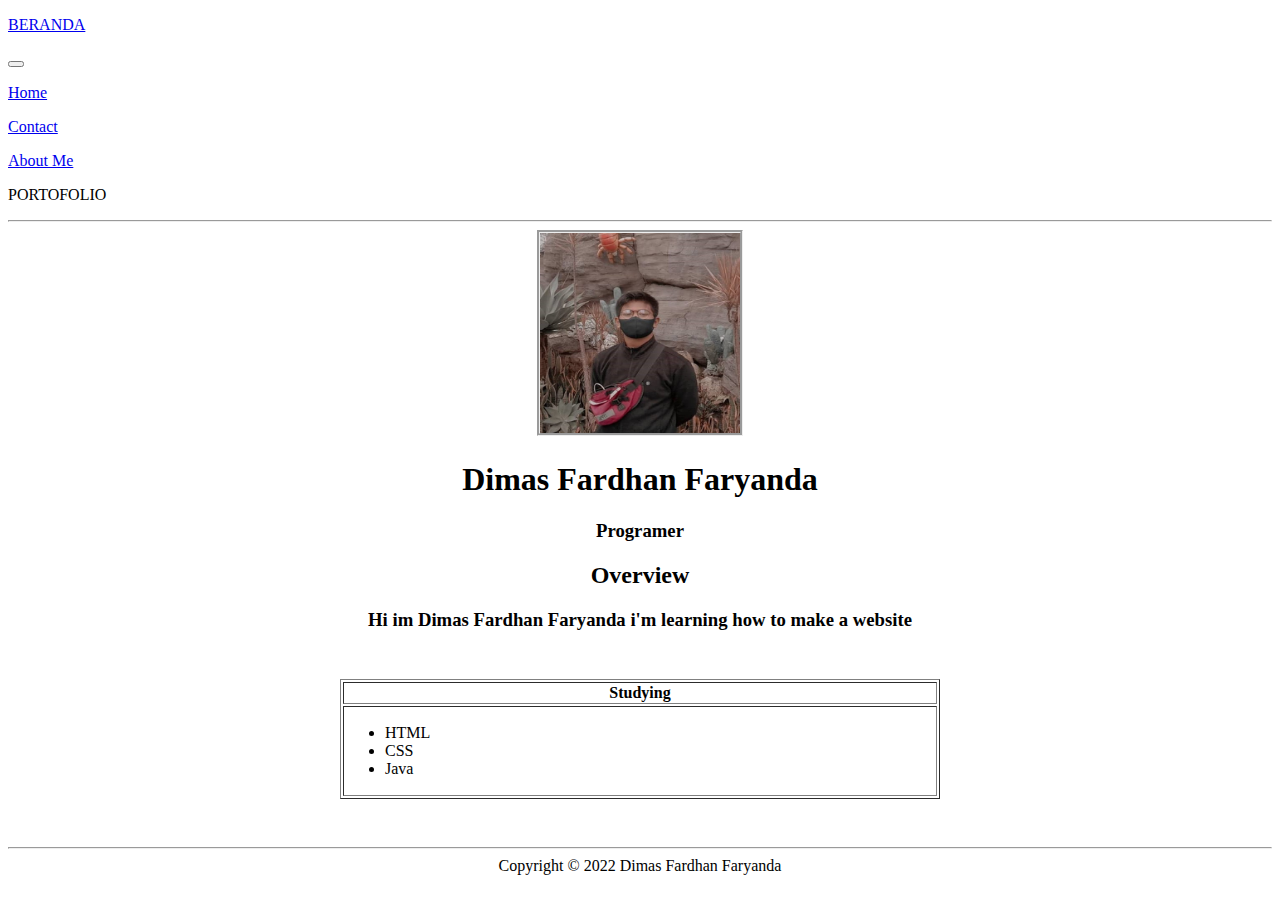
<file: dims/index.html>
<!DOCTYPE html>
<html>
<head>
	<link href="https://cdn.jsdelivr.net/npm/bootstrap@5.1.3/dist/css/bootstrap.min.css" rel="stylesheet" integrity="sha384-1BmE4kWBq78iYhFldvKuhfTAU6auU8tT94WrHftjDbrCEXSU1oBoqyl2QvZ6jIW3" crossorigin="anonymous">

	<meta charset="TUF-8">
	<meta name="viewport" content="width=device-width, intial-scale=1.0">
	<title>Dimas Fardhan Faryanda</title>
	</head>

	<body>
		<nav class="navbar navbar-expand-lg navbar-light bg-dark ">
	  <div class="container-fluid">
	    <a class="navbar-brand" href="#"><p class="text-light">BERANDA</p></a>
	    <button class="navbar-toggler" type="button" data-bs-toggle="collapse" data-bs-target="#navbarNavAltMarkup" aria-controls="navbarNavAltMarkup" aria-expanded="false" aria-label="Toggle navigation">
	      <span class="navbar-toggler-icon"></span>
	    </button>
	    <div class="collapse navbar-collapse" id="navbarNavAltMarkup">
	      <div class="navbar-nav">
	        <a class="nav-link active" aria-current="page" href="index.html"><p class="text-light">Home</p></a>
	        <a class="nav-link" href="contact.html"><p class="text-light">Contact</p></a>
	        <a class="nav-link" href="about.html"><p class="text-light">About Me</p></a>

	        <a class="nav-link disabled"><p class="text-light">PORTOFOLIO</p></a>
	      </div>
	    </div>
	  </div>
	</nav>


	<hr>

	<header style="text-align: center;">
		<img src="image/dims.jpeg" width="200" height="200" style="border-style: groove;"/>
		<h1>Dimas Fardhan Faryanda</h1>
		<h3>Programer</h3>
	 </header>

	 </hr>
	 <article style="text-align: center;">
	 	<h2>Overview</h2>
	 	<h3>
	 		Hi im Dimas Fardhan Faryanda i'm learning how to make a website
	 	</h3>
	 </article>
<div style="max-width: 600px; margin: 3em auto">
	<table border="1" width="100%">
		<thead>
			<tr>
				<th>Studying</th>
			</tr>
		</thead>
		</body>
			<tr>
				<td>
					<ul>
						<li>HTML </li>
						<li>CSS </li>
						<li>Java </li>
					</ul>
				</td>
			</tr>
		</tbody>
	</table>
	
</div>

<hr>
<footer style="text-align: center;">
	<h7>Copyright &copy; 2022 Dimas Fardhan Faryanda</h7>
</footer>
</body>
</html>
</file>
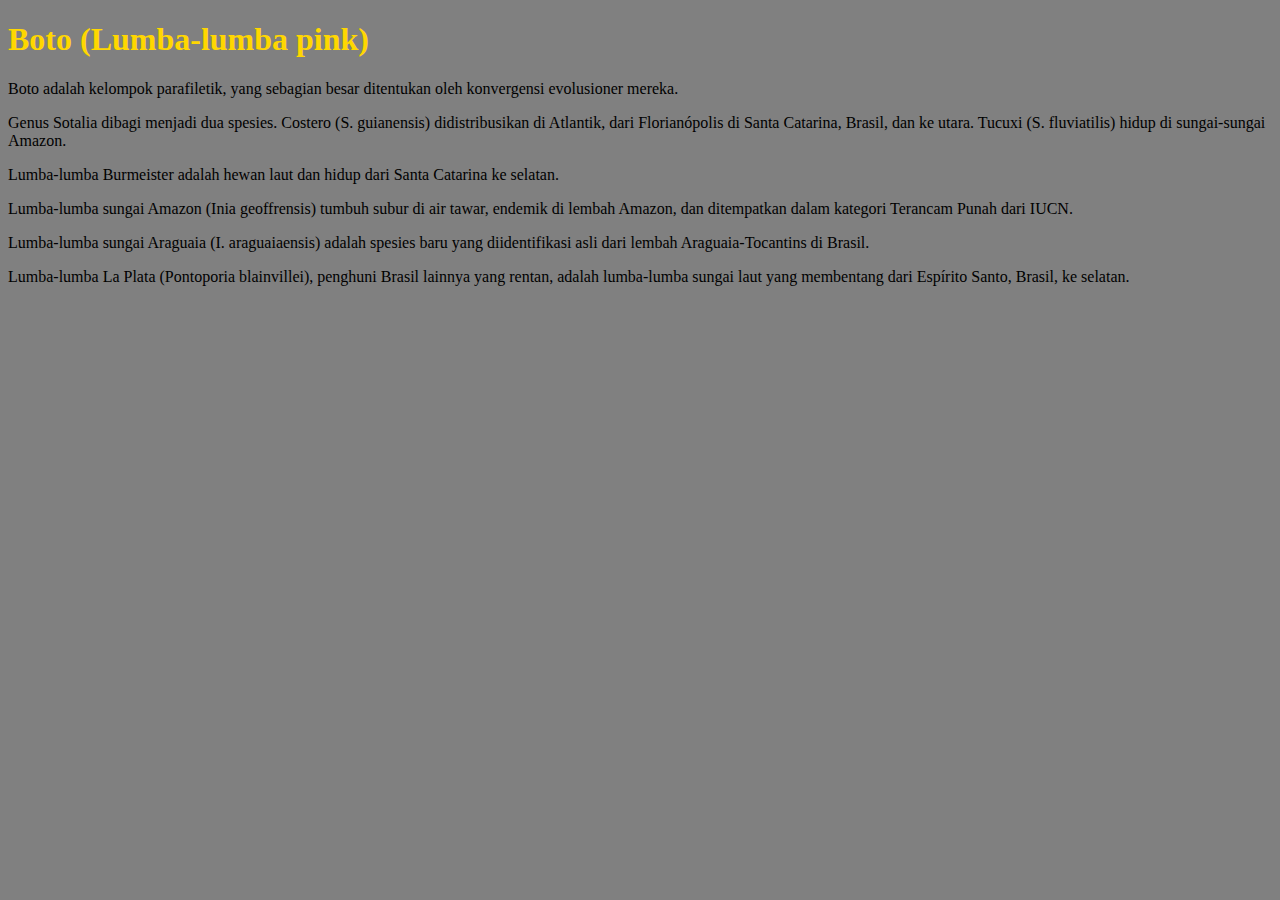
<file: css.html>
<!DOCTYPE html>
<html>
<head>
<title>SMK TRITECH</title>
<style>
body {
		background-color: grey;
}
h1 {color: gold;}

</style>
</head>
<body>

<h1>Boto (Lumba-lumba pink)</h1>
<p>Boto adalah kelompok parafiletik, yang sebagian besar ditentukan oleh konvergensi evolusioner mereka.</p>

<p>Genus Sotalia dibagi menjadi dua spesies. Costero (S. guianensis) didistribusikan di Atlantik, dari Florianópolis di Santa Catarina, Brasil, dan ke utara. Tucuxi (S. fluviatilis) hidup di sungai-sungai Amazon.</p>

<p>Lumba-lumba Burmeister adalah hewan laut dan hidup dari Santa Catarina ke selatan.</p>

<p>Lumba-lumba sungai Amazon (Inia geoffrensis) tumbuh subur di air tawar, endemik di lembah Amazon, dan ditempatkan dalam kategori Terancam Punah dari IUCN.</p>

<p>Lumba-lumba sungai Araguaia (I. araguaiaensis) adalah spesies baru yang diidentifikasi asli dari lembah Araguaia-Tocantins di Brasil.</p>

<p>Lumba-lumba La Plata (Pontoporia blainvillei), penghuni Brasil lainnya yang rentan, adalah lumba-lumba sungai laut yang membentang dari Espírito Santo, Brasil, ke selatan.</p>

</body>
</html>
</file>
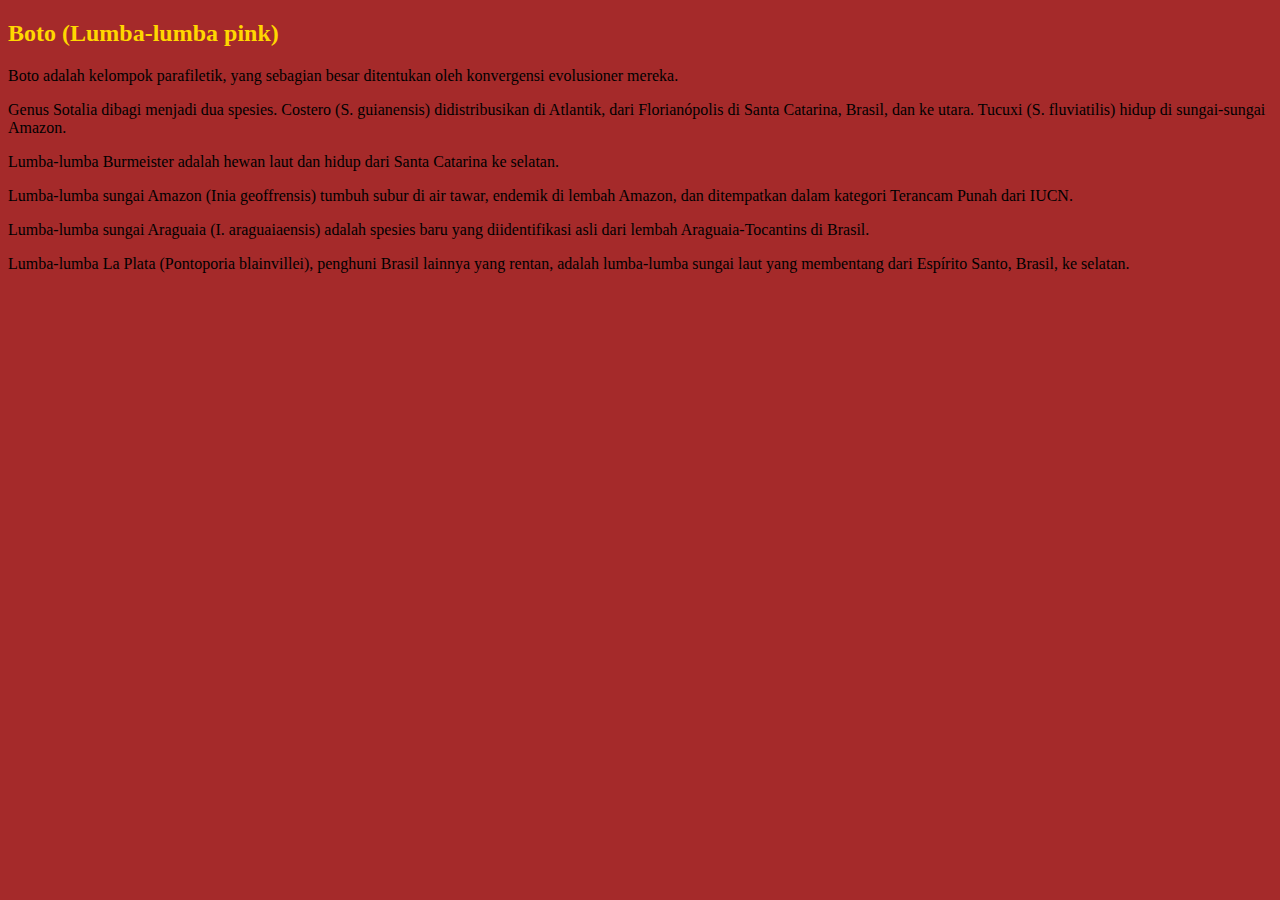
<file: inline.html>
<!DOCTYPE html>
<html>
<head>
</head>
<body style="background-color:brown;">

<h2 style="color:gold;">Boto (Lumba-lumba pink)</h2>

<p style="color:black;">Boto adalah kelompok parafiletik, yang sebagian besar ditentukan oleh konvergensi evolusioner mereka.</p>

<p>Genus Sotalia dibagi menjadi dua spesies. Costero (S. guianensis) didistribusikan di Atlantik, dari Florianópolis di Santa Catarina, Brasil, dan ke utara. Tucuxi (S. fluviatilis) hidup di sungai-sungai Amazon.</p>

<p>Lumba-lumba Burmeister adalah hewan laut dan hidup dari Santa Catarina ke selatan.</p>

<p>Lumba-lumba sungai Amazon (Inia geoffrensis) tumbuh subur di air tawar, endemik di lembah Amazon, dan ditempatkan dalam kategori Terancam Punah dari IUCN.</p>

<p>Lumba-lumba sungai Araguaia (I. araguaiaensis) adalah spesies baru yang diidentifikasi asli dari lembah Araguaia-Tocantins di Brasil.</p>

<p>Lumba-lumba La Plata (Pontoporia blainvillei), penghuni Brasil lainnya yang rentan, adalah lumba-lumba sungai laut yang membentang dari Espírito Santo, Brasil, ke selatan.</p>

</body>
</html>
</file>
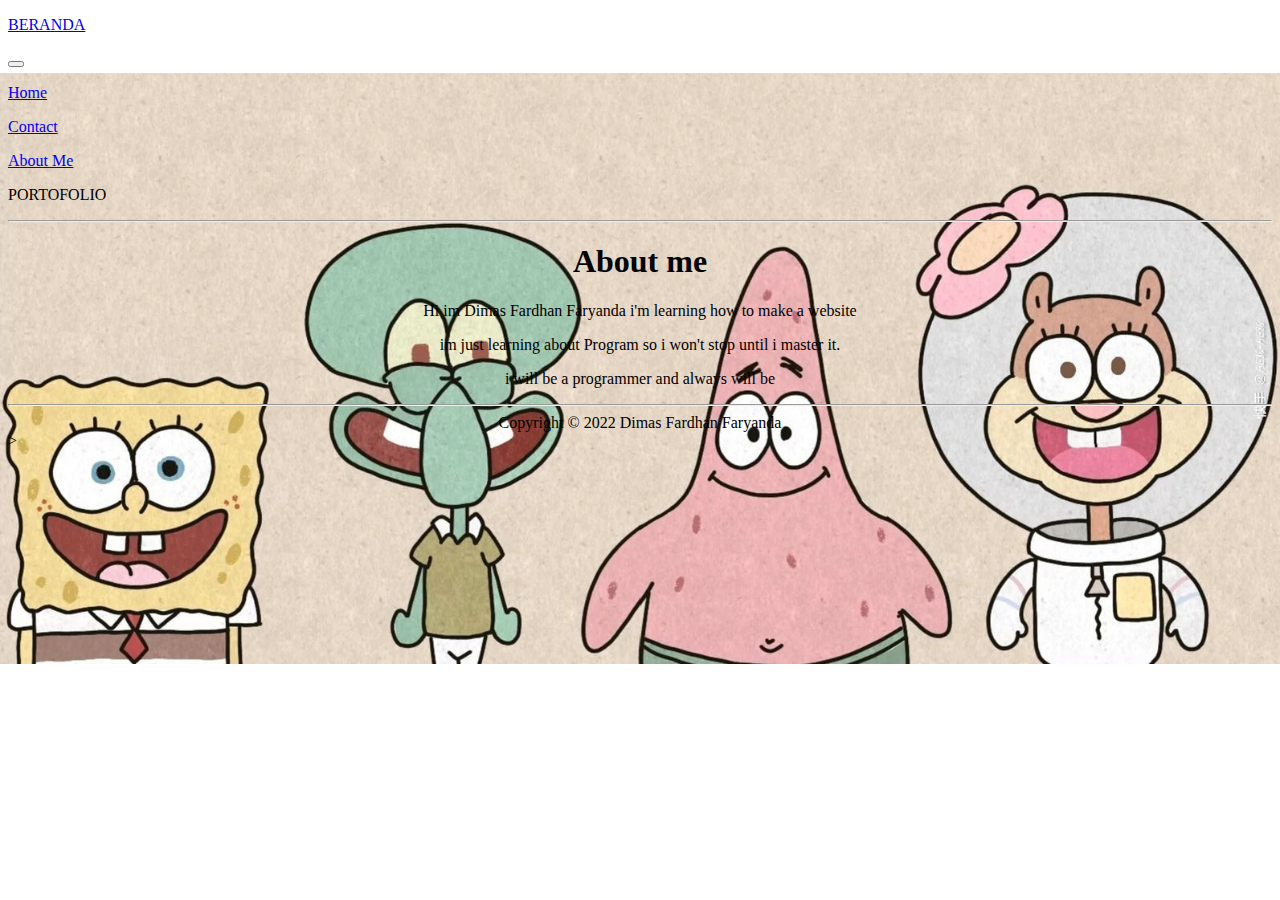
<file: dims/about.html>
<!DOCTYPE html>
<html>

<head>
		<link href="https://cdn.jsdelivr.net/npm/bootstrap@5.1.3/dist/css/bootstrap.min.css" rel="stylesheet" integrity="sha384-1BmE4kWBq78iYhFldvKuhfTAU6auU8tT94WrHftjDbrCEXSU1oBoqyl2QvZ6jIW3" crossorigin="anonymous">

	<meta charset="TUF-8">
	<meta name="viewport" content="width=device-width, initial-scale=1.0">
	<title>About</title>
	<style type="text/css">
		#pertama
		{
			font-family: impact;
		}
		#p
		{
			font-family: MV Boli;
		}
	</style>
	<link rel="stylesheet" href="style.css">
</head>

<body>

	<nav>
<nav class="navbar navbar-expand-lg navbar-light bg-dark ">
	  <div class="container-fluid">
	    <a class="navbar-brand" href="#"><p class="text-light">BERANDA</p></a>
	    <button class="navbar-toggler" type="button" data-bs-toggle="collapse" data-bs-target="#navbarNavAltMarkup" aria-controls="navbarNavAltMarkup" aria-expanded="false" aria-label="Toggle navigation">
	      <span class="navbar-toggler-icon"></span>
	    </button>
	    <div class="collapse navbar-collapse" id="navbarNavAltMarkup">
	      <div class="navbar-nav">
	        <a class="nav-link active" aria-current="page" href="index.html"><p class="text-light">Home</p></a>
	        <a class="nav-link" href="contact.html"><p class="text-light">Contact</p></a>
	        <a class="nav-link" href="about.html"><p class="text-light">About Me</p></a>

	        <a class="nav-link disabled"><p class="text-light">PORTOFOLIO</p></a>
	      </div>
	    </div>
	  </div>
	</nav>

	<hr />
	
	<article>
		<header style="text-align: center;">

		<h1 id="p">About me</h1>
		<p id="pertama">
			Hi im Dimas Fardhan Faryanda i'm learning how to make a website
		</p>
		<p id="pertama">
			im just learning about Program so i won't stop until i master it.
		</p>
		<p id="pertama">
			i will be a programmer and always will be
		</p>

	</article>
	<hr>
<footer style="text-align: center;">
	<h7>Copyright &copy; 2022 Dimas Fardhan Faryanda</h7>
</footer>

</body>
</html>>
</file>
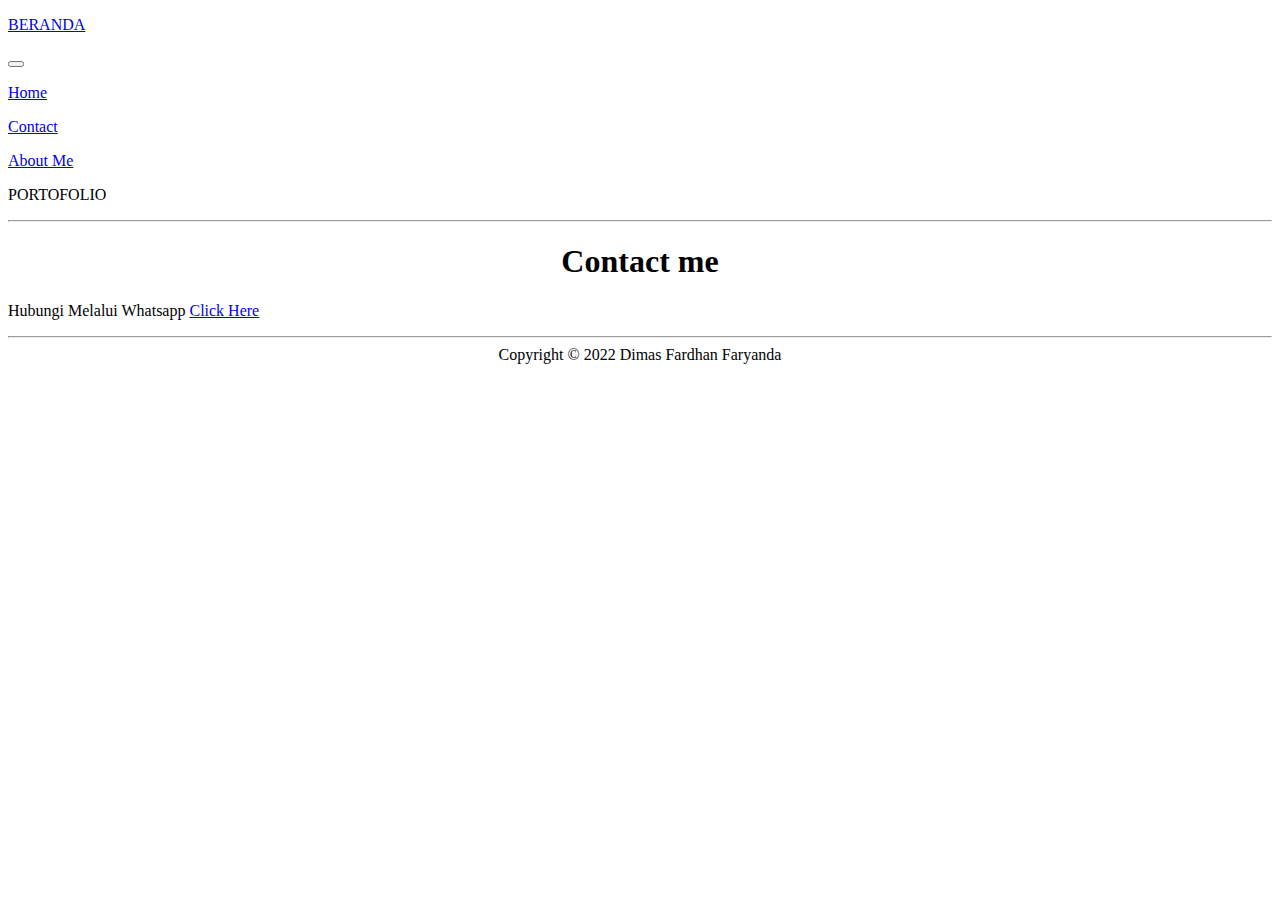
<file: dims/contact.html>
<!DOCTYPE html>
<html>

<head>
		<link href="https://cdn.jsdelivr.net/npm/bootstrap@5.1.3/dist/css/bootstrap.min.css" rel="stylesheet" integrity="sha384-1BmE4kWBq78iYhFldvKuhfTAU6auU8tT94WrHftjDbrCEXSU1oBoqyl2QvZ6jIW3" crossorigin="anonymous">

	<meta charset="utf-8">
	<meta name="viewport" content="width=device-width, initial=scale=1.0">
	<title>Contact</title>
</head>

<body>
<nav class="navbar navbar-expand-lg navbar-light bg-dark ">
	  <div class="container-fluid">
	    <a class="navbar-brand" href="#"><p class="text-light">BERANDA</p></a>
	    <button class="navbar-toggler" type="button" data-bs-toggle="collapse" data-bs-target="#navbarNavAltMarkup" aria-controls="navbarNavAltMarkup" aria-expanded="false" aria-label="Toggle navigation">
	      <span class="navbar-toggler-icon"></span>
	    </button>
	    <div class="collapse navbar-collapse" id="navbarNavAltMarkup">
	      <div class="navbar-nav">
	        <a class="nav-link active" aria-current="page" href="index.html"><p class="text-light">Home</p></a>
	        <a class="nav-link" href="contact.html"><p class="text-light">Contact</p></a>
	        <a class="nav-link" href="about.html"><p class="text-light">About Me</p></a>

	        <a class="nav-link disabled"><p class="text-light">PORTOFOLIO</p></a>
	      </div>
	    </div>
	  </div>
	</nav>

	<hr />

	<div>
		<h1><header style="text-align: center;">Contact me</h1>
			<p>Hubungi Melalui Whatsapp
			<a href="http://Wa.me/+62895333325129?text">Click Here</a>
			</p>
			
	</div>

	<hr>
	<footer style="text-align: center;">
	<h7>Copyright  &copy; 2022 Dimas Fardhan Faryanda</h7>
	</footer>
</hr>
</body>
</html>
</file>
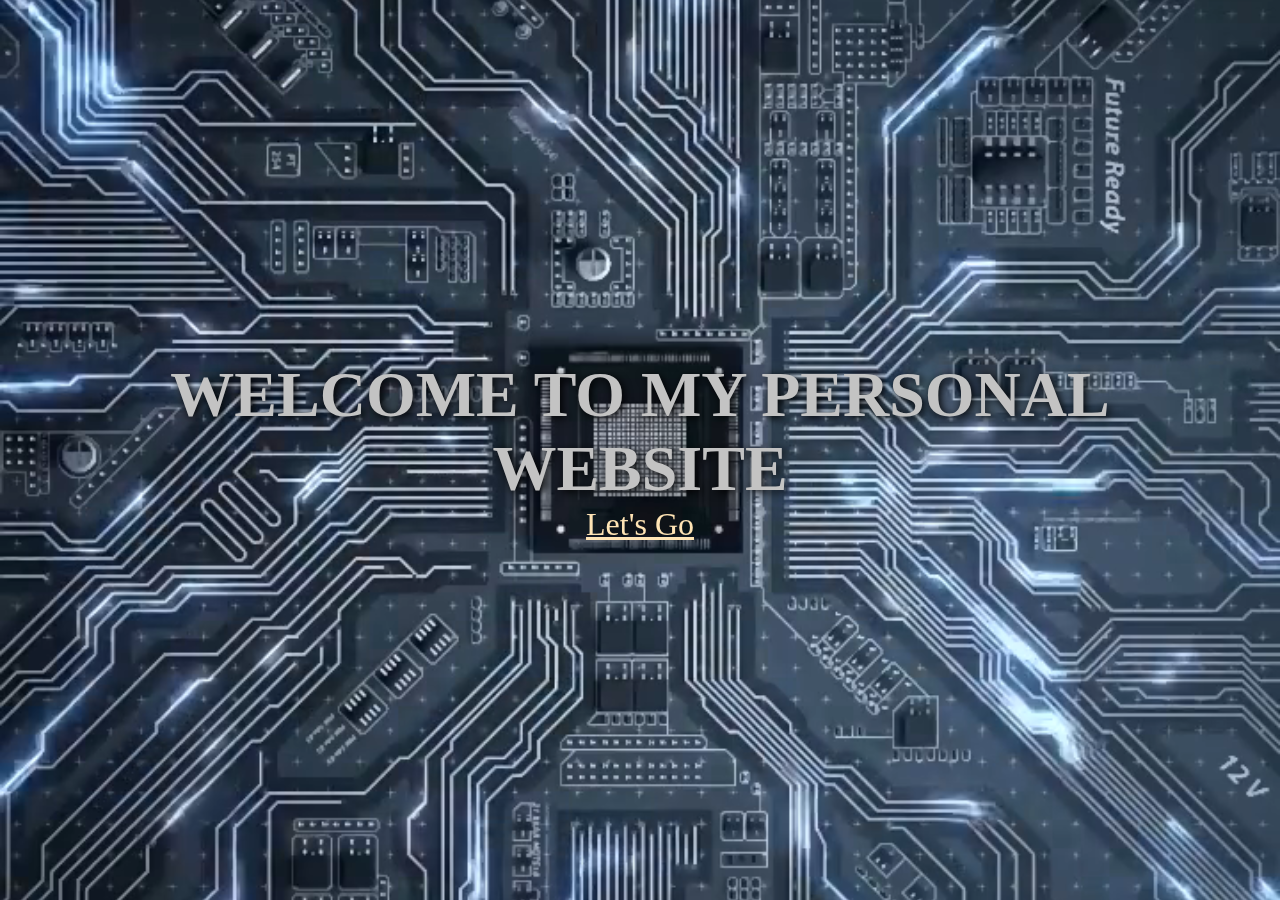
<file: dims/login.html>
<!DOCTYPE html>
	<html>
	<head>
		<meta charset="utf-8">
		<meta name="viewport" content="width=device-width, initial-scale=1">
		<title>Login Page</title>
		<link rel="stylesheet" type="text/css" href="login.css">
	</head>
	<body>
		<div class="container">
			<video autoplay muted loop>
				<source src="video/login.mp4" type="video/mp4">
			</video>
			<div class="content">
				<h1> Welcome To My Personal </h1>
				<h1>Website</h1>
				 <a class="nav-link" href="index.html">Let's Go</a>
			</div>
		</div>
	
	</body>
	</html>
</file>
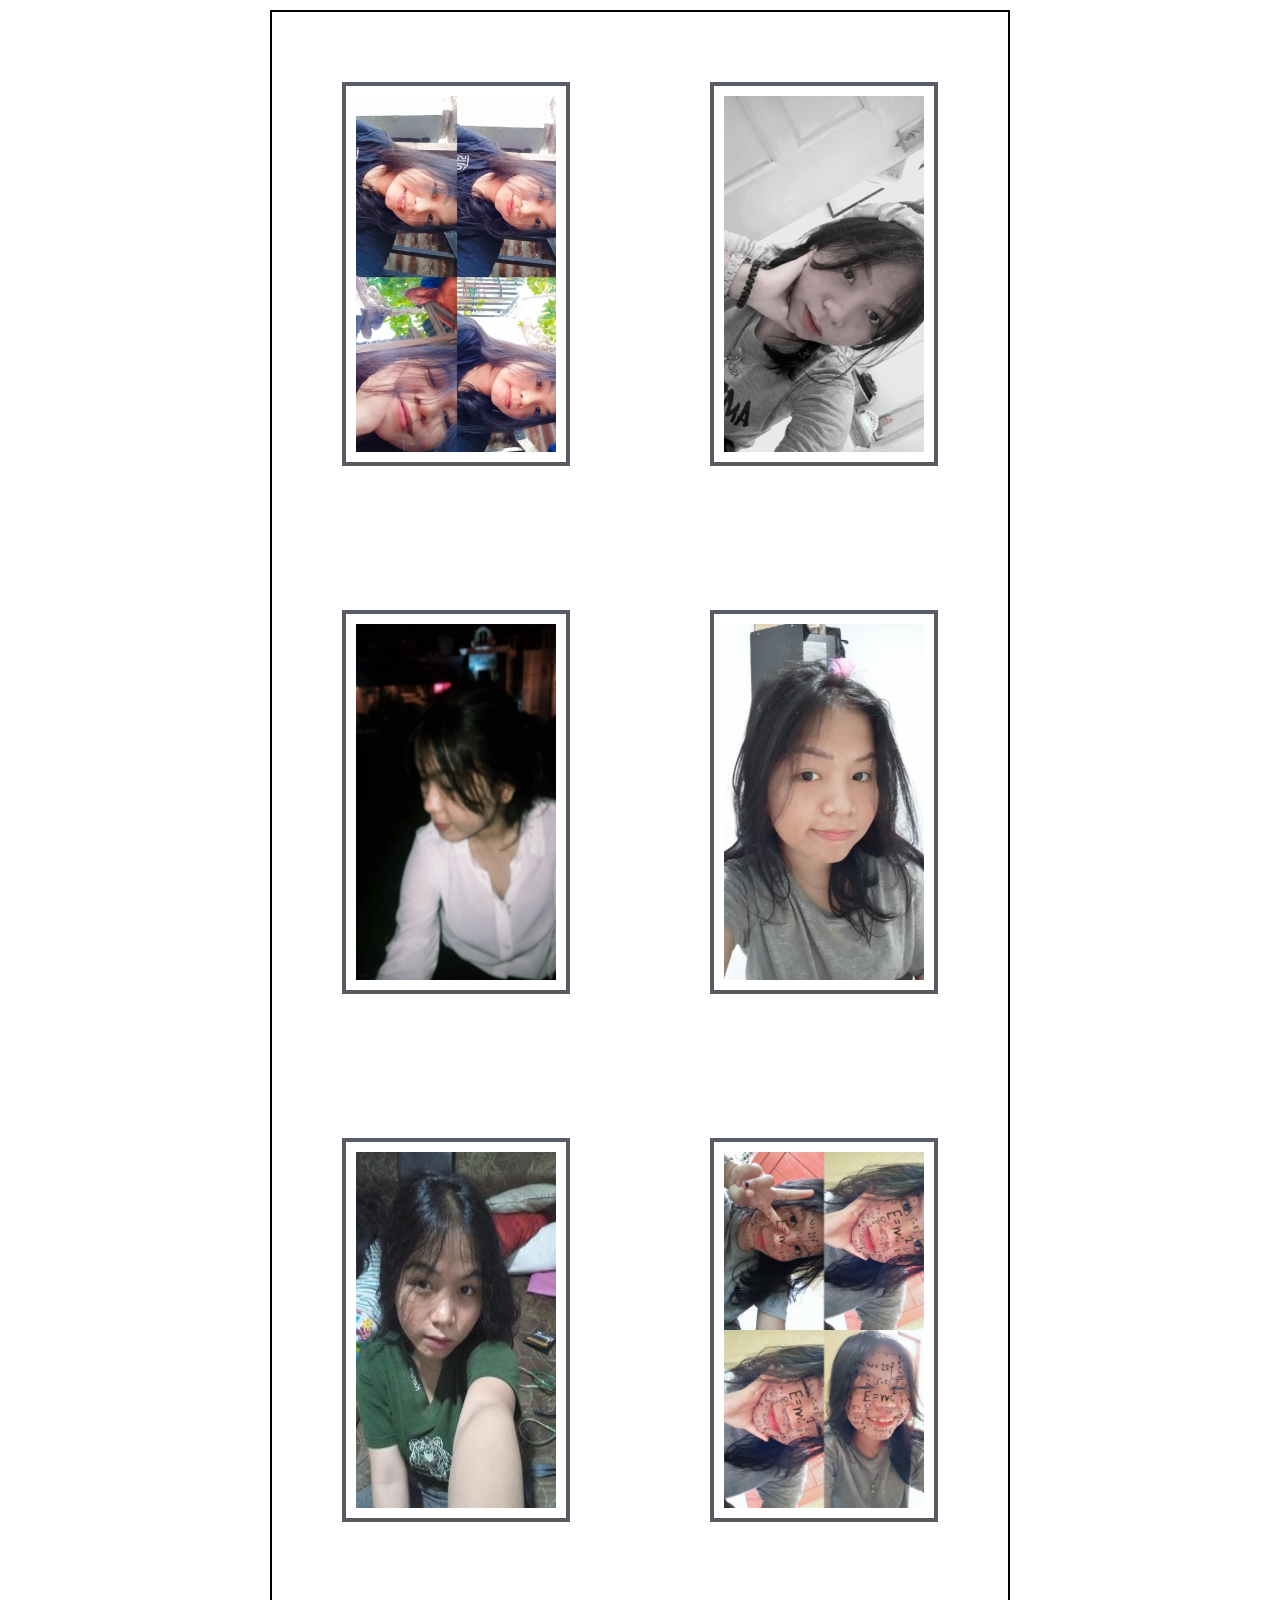
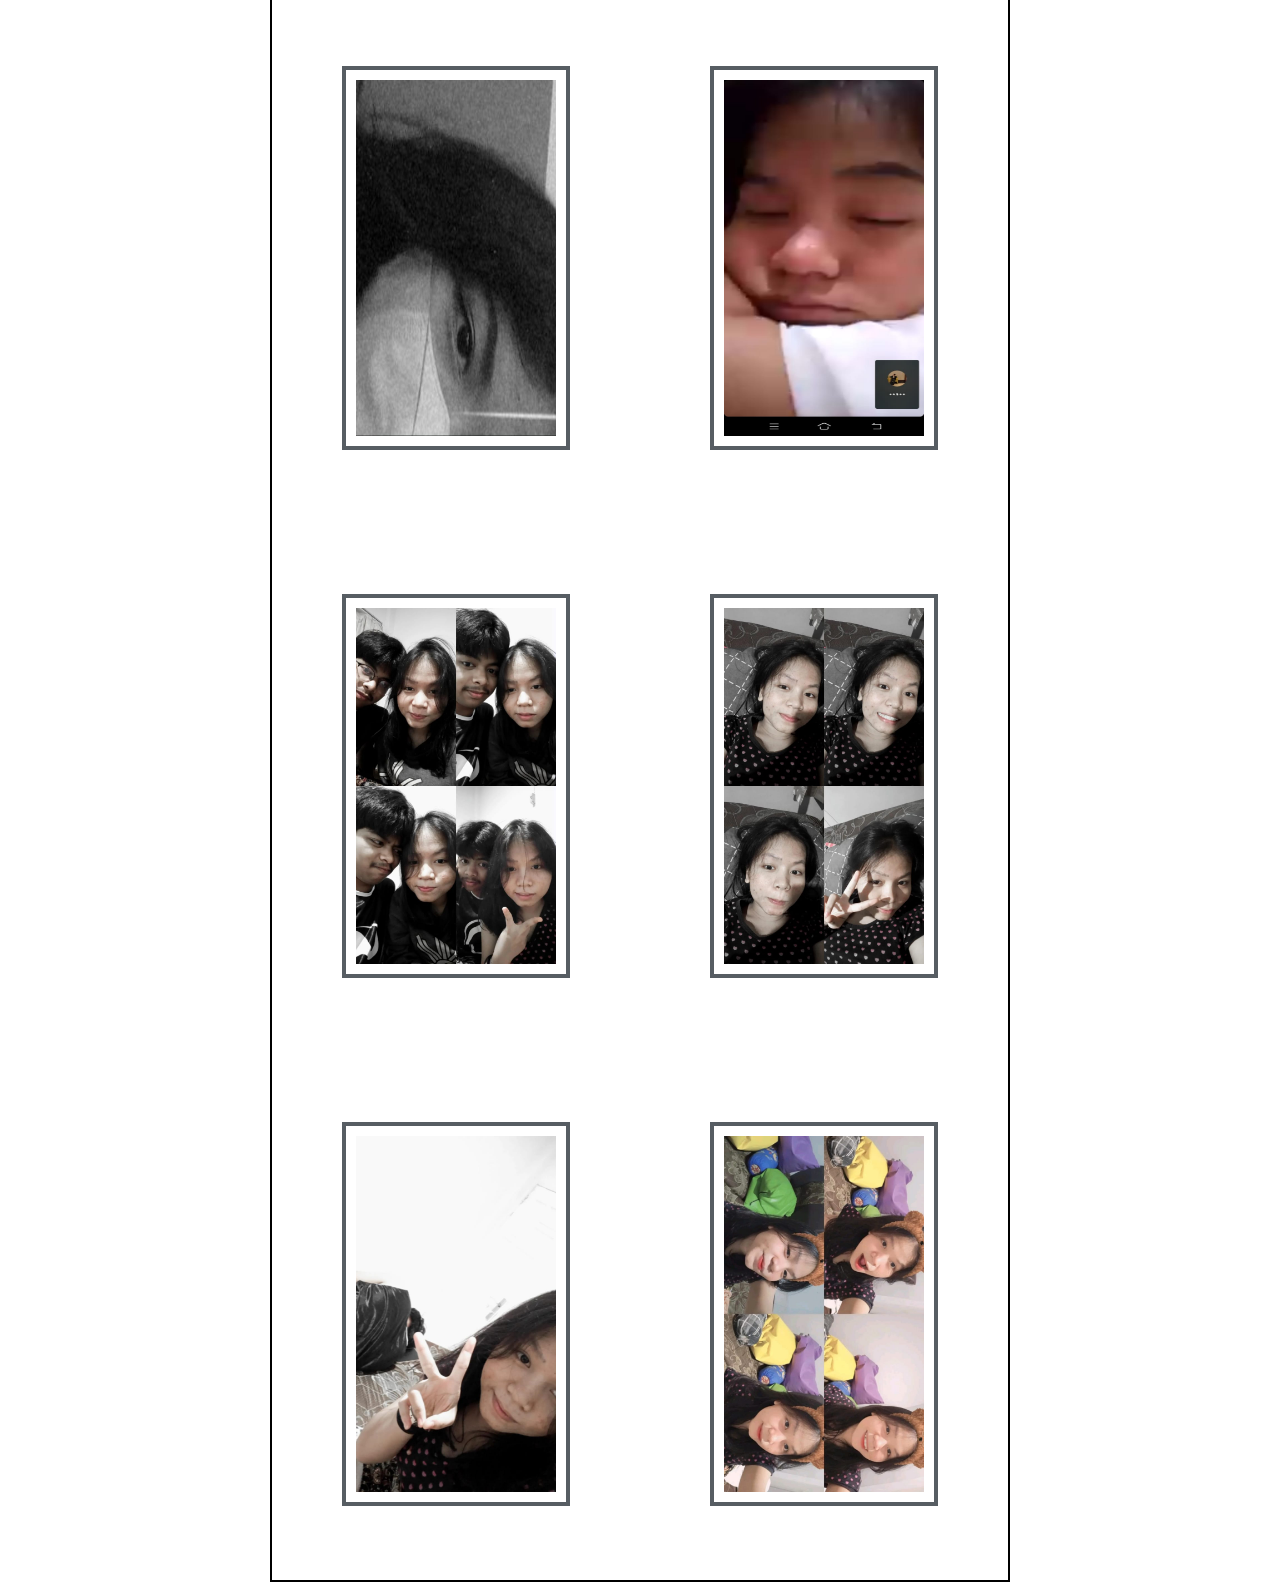
<file: hbd/album.html>
<!DOCTYPE html>
<html>
<head>
<meta charset="UTF-8">
<title>Belajar CSS</title>
<style>
   body {
     width: 736px;
     margin: 10px auto;
     border: 2px solid black;
   }
   img {
     border: 4px solid #575D63;
     margin: 70px;
     padding: 10px;
     width: 200px;
     height: 356px;
   }
</style>
</head>
<body>
<img src="./img/nop.jpg"><img src="./img/nop1.jpg">
<img src="./img/nop2.jpg"><img src="./img/nop3.jpg">
<img src="./img/nop5.jpg"><img src="./img/nop6.jpeg">
<img src="./img/nop7.jpeg"><img src="./img/nop8.jpeg">
<img src="./img/nop9.jpeg"><img src="./img/nop10.jpeg">
<img src="./img/nop11.jpeg"><img src="./img/nop12.jpeg">
</body>
</html>
</file>
<file: dims/style.css>
body {
	background-image: url(image/about2.jpeg) ;
	background-repeat: no-repeat;
	background-size: cover;
	background-position: 0px 73px;
}
</file>
<file: dims/login.css>
body
{
	margin: 0px;
	padding: 0px;
	font-family: Trebuchet MS;
}
.container
{
	width: 100%;
	height: 100vh;
	overflow: hidden;
	display: flex;
	justify-content: center;
	align-items: center;
}
.container video
{
	position: absolute;
	top: 0;
	left: 0;
	object-fit: cover;
	width: 100%;
	height: 100%;
	pointer-events: none;
}
.container .content
{
	position: relative;
	z-index: 1;
	max-width: 1000%;
	margin: 0 auto;
	text-align: center;
}
.container .content h1
{
	margin: 0;
	padding: 0;
	font-size: 4em;
	text-transform: uppercase;
	color: #c3c3c3;
	text-shadow: 2px 2px 8px #000;
}
.container .content a
{
	padding: 15px;
	border-radius: 10px;
	font-size: 2em;
	color: moccasin;
	border: 0;

}
</file>
